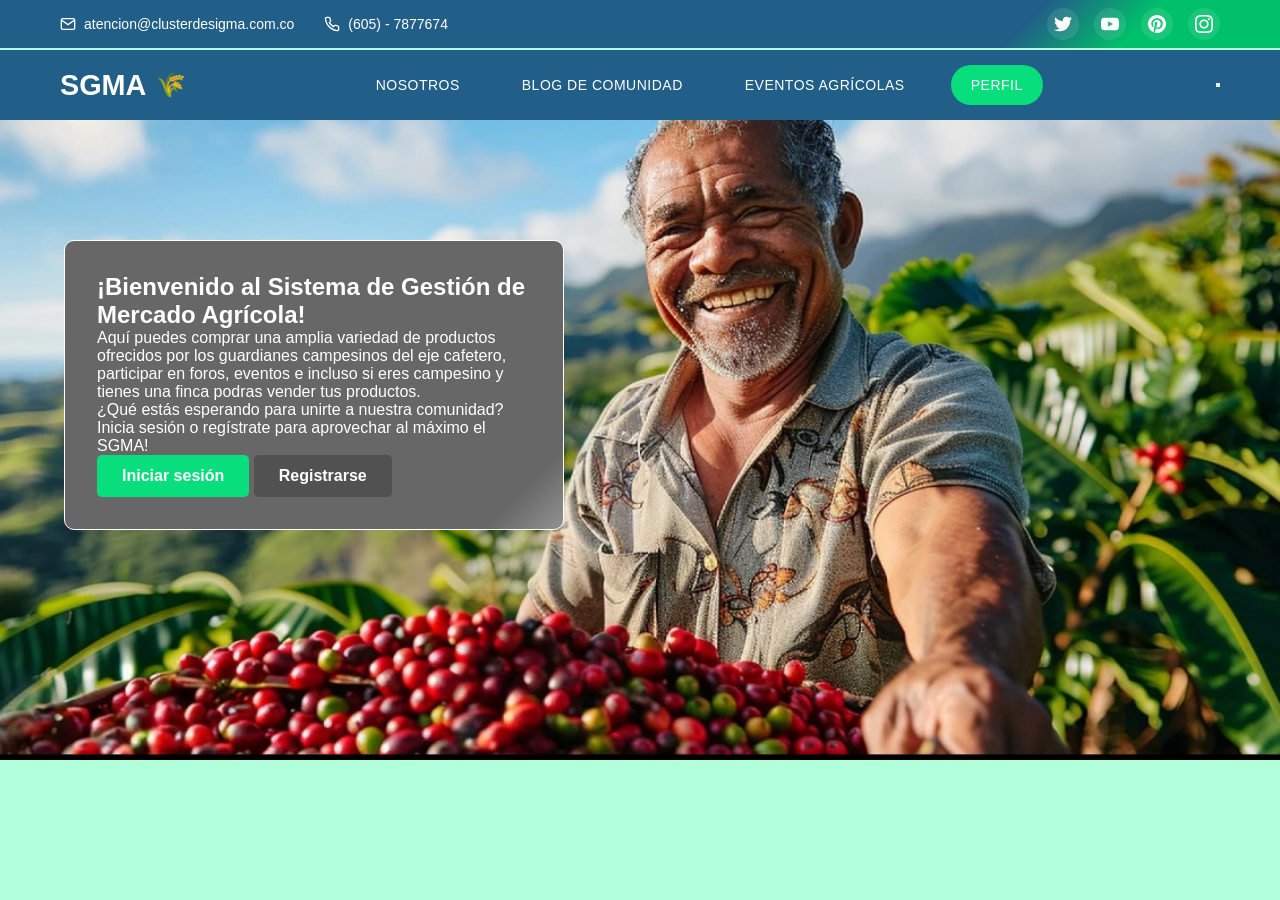
<file: index.html>
<!DOCTYPE html>
<html lang="en">
<head>
    <meta charset="UTF-8">
    <meta name="viewport" content="width=device-width, initial-scale=1.0">
    <title>Home</title>
    <link rel="stylesheet" href="/navbar.css">
    <link rel="stylesheet" href="/hero.css">
    <link rel="stylesheet" href="variables.css">

    <script src="/navbar.js" defer></script>
    <script src="/hero.js" defer></script>
    
</head>

<body>
    <header class="navbar">
        <div class="navbar__container"></div>
        <div class="nav_container"></div>
    </header>

    <section class="hero"></section>

    
    

    
</body>
</html>
</file>
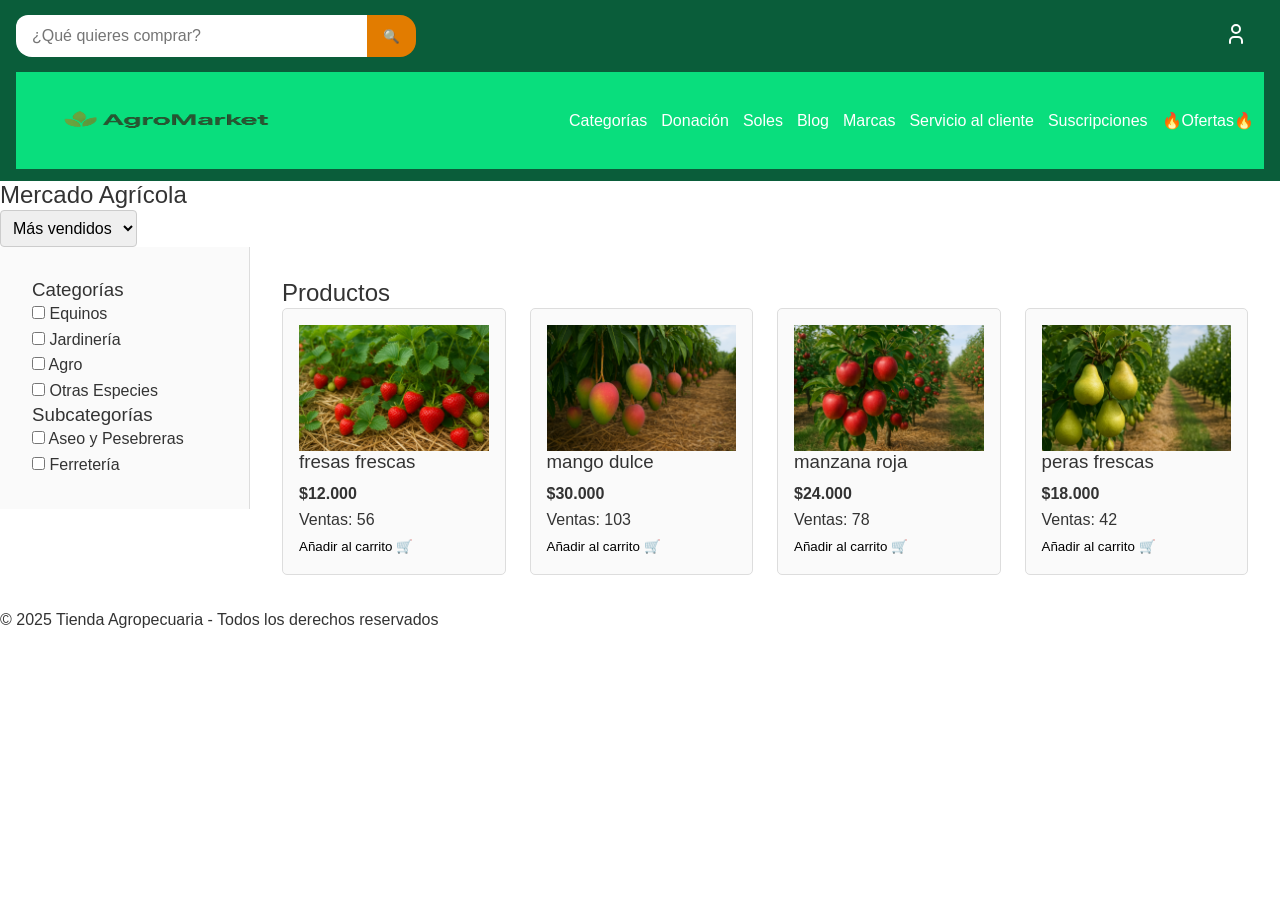
<file: frontend/public/views/index.html>
<!DOCTYPE html>
<html lang="es">
<head>
    <title>Tienda AgroMarket</title>
    <link rel="stylesheet" href="/frontend/public/css/main.css">
</head>
<body>

    <div id="navbar__content"></div>
    <div id="hero__content"></div>

    <aside id="sidebar__init"></aside>
    <section id="products__content"></section>

    <div id="footer__content"></div>

    <script>
        function loadHTML(id, file) {
            fetch(file)
            .then(response => {
                if (!response.ok) {
                    throw new Error(`HTTP error! status: ${response.status}`);
                }
                return response.text();
            })
            .then(data => {
                document.getElementById(id).innerHTML = data;
            })
            .catch(e => console.error("Error loading component:", e));
        }

        loadHTML("navbar__content", "/frontend/public/views/components/navbar.html");
        loadHTML("hero__content", "/frontend/public/views/components/hero.html");
        loadHTML("sidebar__init", "/frontend/public/views/components/sidebar.html");
        loadHTML("products__content", "/frontend/public/views/components/products.html");
        loadHTML("footer__content", "/frontend/public/views/components/footer.html");
    </script>
</body>
</html>
</file>
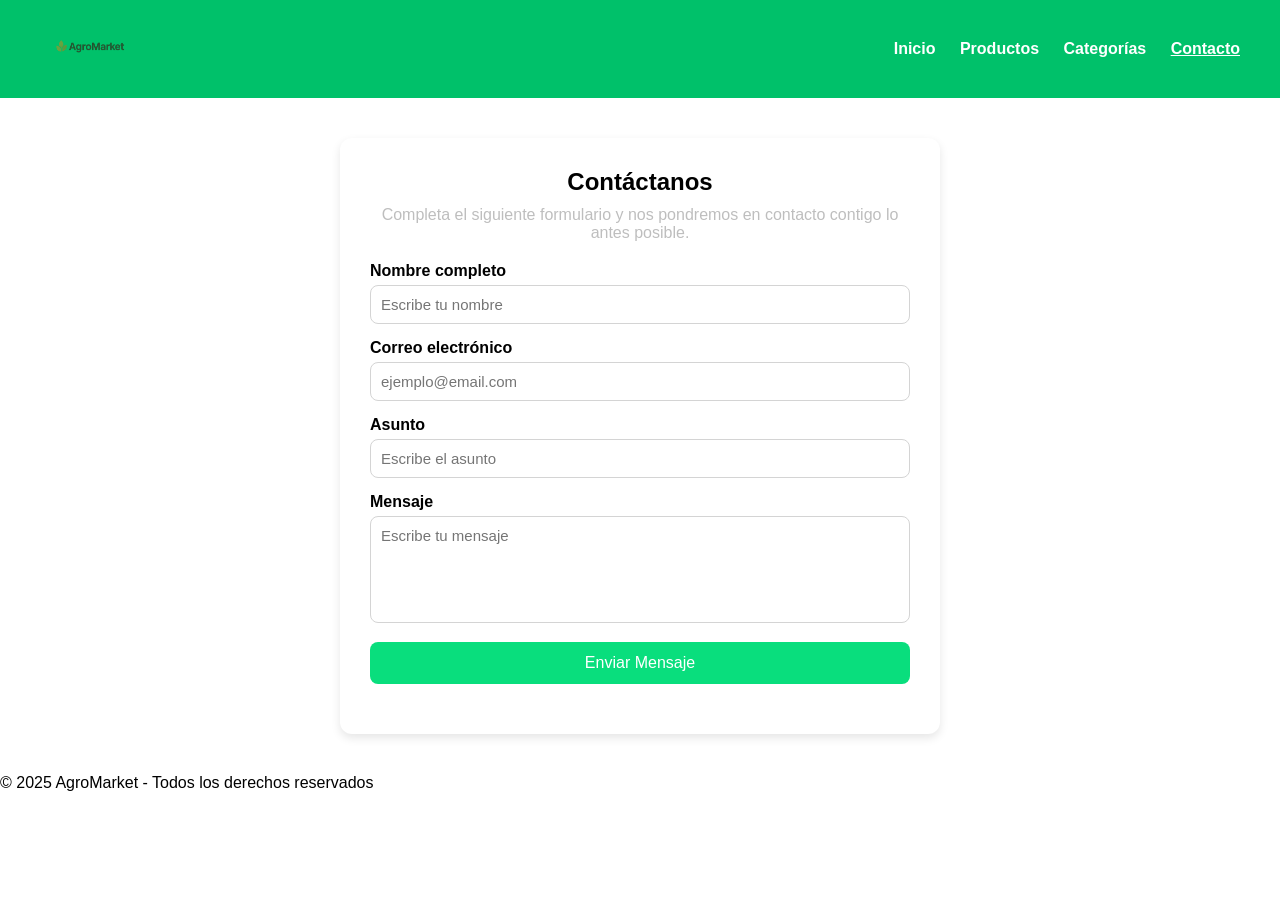
<file: frontend/public/views/contact.html>
<!DOCTYPE html>
<html lang="es">
<head>
  <meta charset="UTF-8">
  <meta name="viewport" content="width=device-width, initial-scale=1.0">
  <title>Contacto - AgroMarket</title>
  <link rel="stylesheet" href="/frontend/public/css/pages/contact.css">
  <link rel="stylesheet" href="/frontend/public/css/variables.css">
</head>
<body>
  <!-- NAVBAR -->
  <header class="navbar">
    <div class="logo">
      <img src="/frontend/public/img/logo_AgroMarket.png" alt="AgroMarket">
    </div>
    <div class="navbar-right">
      <a href="index.html">Inicio</a>
      <a href="products.html">Productos</a>
      <a href="categories.html">Categorías</a>
      <a href="contact.html" class="active">Contacto</a>
    </div>
  </header>

  <!-- FORMULARIO DE CONTACTO -->
  <main class="contact-container">
    <h2>Contáctanos</h2>
    <p>Completa el siguiente formulario y nos pondremos en contacto contigo lo antes posible.</p>

    <form id="contactForm">
      <div class="form-group">
        <label for="name">Nombre completo</label>
        <input type="text" id="name" placeholder="Escribe tu nombre">
      </div>

      <div class="form-group">
        <label for="email">Correo electrónico</label>
        <input type="email" id="email" placeholder="ejemplo@email.com">
      </div>

      <div class="form-group">
        <label for="subject">Asunto</label>
        <input type="text" id="subject" placeholder="Escribe el asunto">
      </div>

      <div class="form-group">
        <label for="message">Mensaje</label>
        <textarea id="message" rows="5" placeholder="Escribe tu mensaje"></textarea>
      </div>

      <button type="submit" class="btn-submit">Enviar Mensaje</button>
      <p id="formMsg" class="form-msg"></p>
    </form>
  </main>

  <!-- FOOTER -->
  <footer>
    <p>&copy; 2025 AgroMarket - Todos los derechos reservados</p>
  </footer>

  <script src="/frontend/public/js/pages/contact.js"></script>
</body>
</html>
</file>
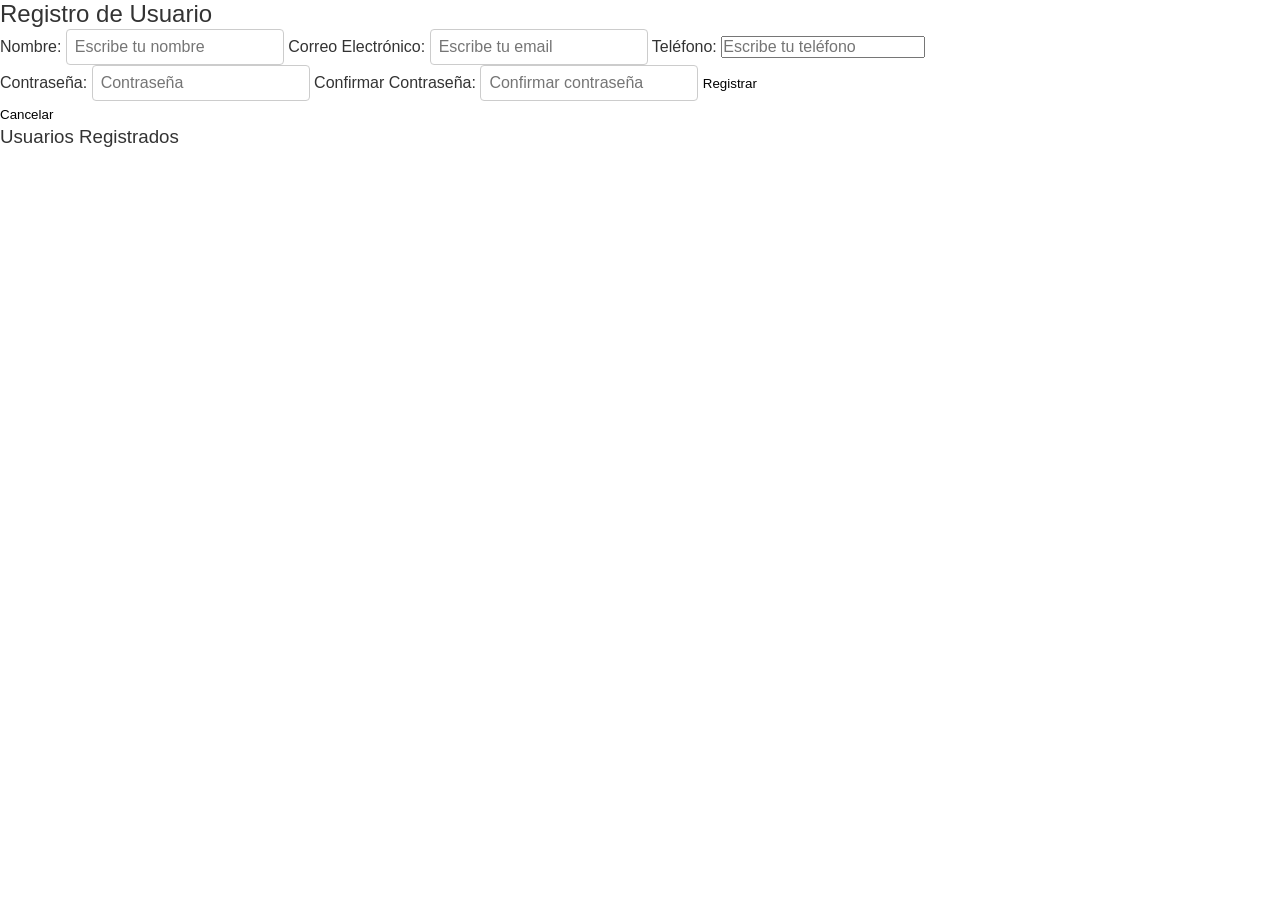
<file: frontend/public/views/register.html>
<!DOCTYPE html>
<html lang="es">
<head>
    <meta charset="UTF-8">
    <meta name="viewport" content="width=device-width, initial-scale=1.0">
    <title>Formulario de Registro</title>
    <link rel="stylesheet" href="/frontend/public/css/main.css">
</head>
<body>
    <div class="form-container">
        <h2 class="form-title">Registro de Usuario</h2>
        
        <form class="form" action="http://localhost:3000/user" method="POST">
            <div class="form__user-info">
                <label class="form__label" for="name">Nombre:</label>
                <input type="text" class="form__input form__input--name" name="userName" placeholder="Escribe tu nombre" required >
            
                <label class="form__label" for="email">Correo Electrónico:</label>
                <input type="email" class="form__input form__input--email" name="userEmail" placeholder="Escribe tu email" required>
            
                <label class="form__label" for="phone">Teléfono:</label>
                <input type="tel" class="form__input form__input--phone" name="userPhone" placeholder="Escribe tu teléfono" required>

                
            </div>

            <div class="form__password-section">
                <label class="form__label" for="password">Contraseña:</label>
                <input type="password" name="password" placeholder="Contraseña" class="form__input form__input--password">                    

                <label class="form__label" for="confirm-password">Confirmar Contraseña:</label>
                <input type="password" name="confirmPassword" placeholder="Confirmar contraseña" class="form__input form__input--confirm-password">

                <button type="submit" class="form__button form__button--primary">Registrar</button>
                
            </div>          
            <button type="reset" class="form__button form__button--secondary">Cancelar</button>
        </form>       

        <h3>Usuarios Registrados</h3>
        <ul class="users-list"></ul>

    </div>   

    <script src="../js/pages/register.js"></script>
</body>
</html>
</file>
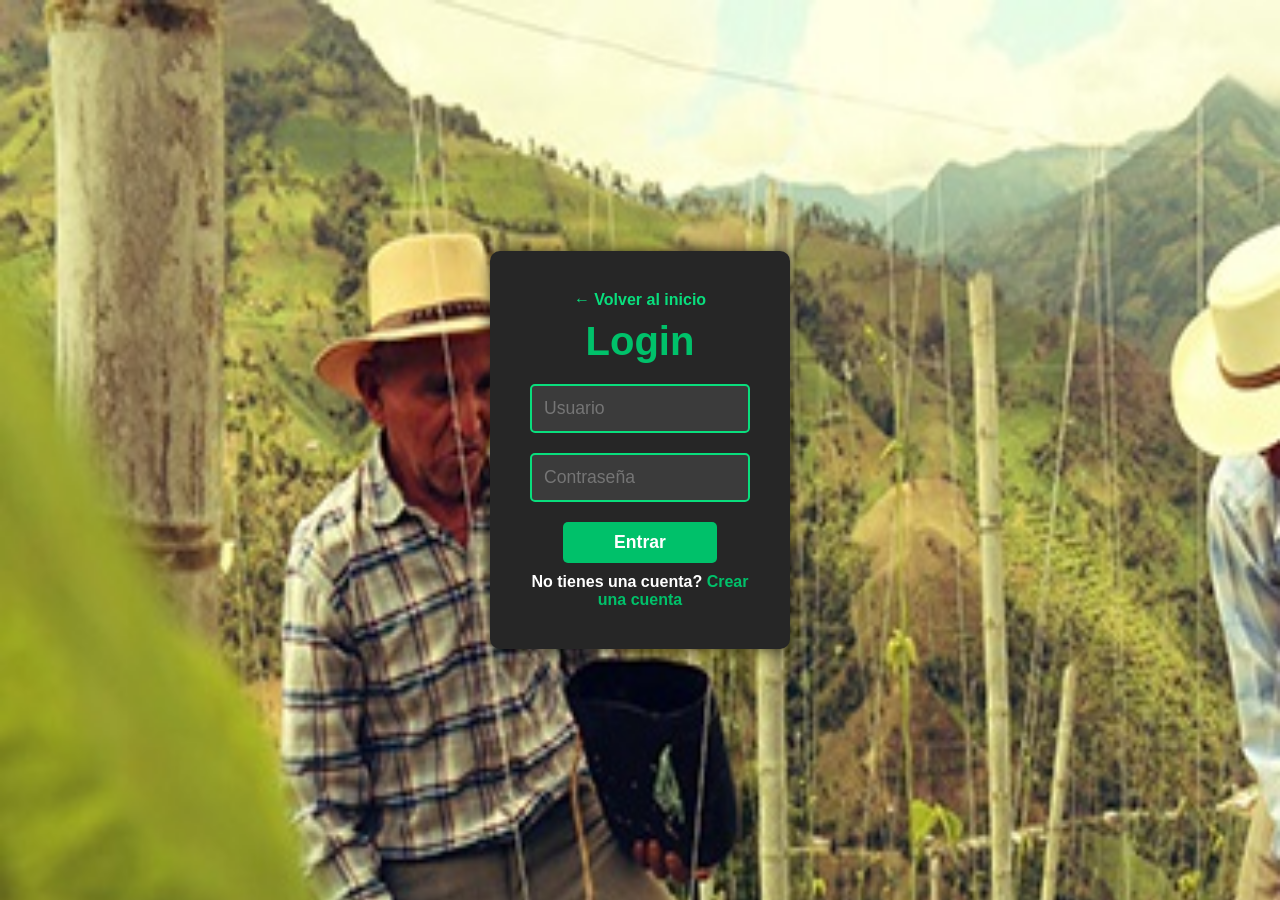
<file: frontend/public/views/components/login.html>
<!DOCTYPE html>
<html lang="es">
<head>
    <meta charset="UTF-8">
    <meta name="viewport" content="width=device-width, initial-scale=1.0">
    <title>Login</title>
    <link rel="stylesheet" href="/frontend/public/css/components/style-login.css">
    <link rel="stylesheet" href="/frontend/public/css/variables.css">
</head>
<body>  
    <div class="login-container">

        <a href="/frontend/public/views/index.html" class="back-to-login">
         ← Volver al inicio
        </a>
        <h1>Login</h1>
        <form id="loginForm">
            <input type="text" id="username" placeholder="Usuario" required>
            <input type="password" id="password" placeholder="Contraseña" required>
            <button type="submit">Entrar</button>
            <p>No tienes una cuenta? <a href="/frontend/public/views/components/register.html">Crear una cuenta</a></p>
            <div id="mensaje" class="mensaje"></div>
        </form>
    </div>
    <script src="/frontend/public/js/components/script.js"></script>
</body>
</html>
</file>
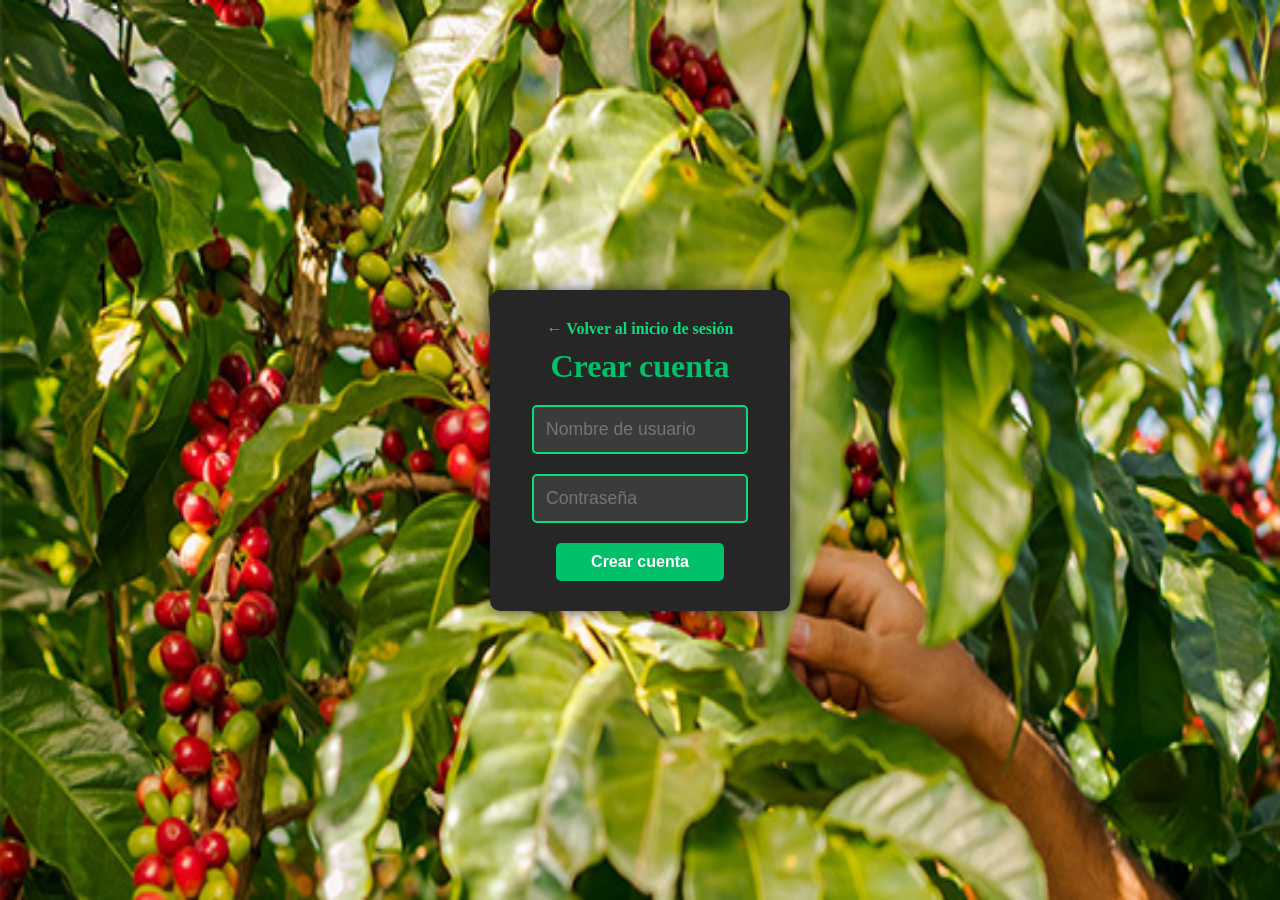
<file: frontend/public/views/components/register.html>
<!DOCTYPE html>
<html lang="es">
<head>
    <meta charset="UTF-8">
    <meta name="viewport" content="width=device-width, initial-scale=1.0">
    <title>Crear cuenta</title>
    <link rel="stylesheet" href="/frontend/public/css/components/style-register.css">
    <link rel="stylesheet" href="/frontend/public/css/variables.css">
</head>
<body>
    <div class="login-container">
        <!-- Enlace para volver a la página de inicio de sesión con flecha -->
        <a href="/frontend/public/views/components/login.html" class="back-to-login">
            ← Volver al inicio de sesión
        </a>

        <h1>Crear cuenta</h1>
        <form id="registerForm">
            <input type="text" id="Nombre de usuario" placeholder="Nombre de usuario" required>
            <input type="password" id="Contraseña" placeholder="Contraseña" required>
            <button type="submit">Crear cuenta</button>
            <div id="mensaje" class="mensaje"></div>
        </form>
    </div>

    <script src="/frontend/public/js/components/script.js"></script>
</body>
</html>
</file>
<file: navbar.css>
/* Reset y configuración base */
* {
    margin: 0;
    padding: 0;
    box-sizing: border-box;
}

body {
    font-family: 'Poppins', sans-serif;
    background: linear-gradient(135deg, var(--secondary-200) 0%, var(--secondary-200) 100%);
    min-height: 100vh;
    padding-top: 120px;
}

/* Header superior */
.top__navbar {
    position: fixed;
    top: 0;
    left: 0;
    right: 0;
    background: linear-gradient(135deg, var( --primary-700) 79%, var(--secondary-600) 88%);
    color: var(--white);
    z-index: 1001;
    font-size: 14px;
}

.navbar__container {
    max-width: 1200px;
    margin: 0 auto;
    display: flex;
    justify-content: space-between;
    align-items: center;
    padding: 8px 20px;
}

.contact__info {
    display: flex;
    gap: 30px;
}

.contact__item {
    display: flex;
    align-items: center;
    gap: 8px;
    color: var(--white);
}

.contact__item svg {
    width: 16px;
    height: 16px;
}

.social__links {
    display: flex;
    gap: 15px;
}

.social-link {
    display: flex;
    align-items: center;
    justify-content: center;
    width: 32px;
    height: 32px;
    background: rgba(255, 255, 255, 0.1);
    border-radius: 50%;
    color: var(--white);
    text-decoration: none;
    transition: all 0.3s ease;
}

.social-link:hover {
    background: rgba(255, 255, 255, 0.2);
    transform: translateY(-2px);
}

.social-link svg {
    width: 18px;
    height: 18px;
}

/* Navbar principal */
.navbar {
    position: fixed;
    top: 50px;
    left: 0;
    right: 0;
    background: linear-gradient(135deg, var(--primary-700) 79%, var(--primary-700) 88%);
    z-index: 1000;
    transition: all 0.3s ease;
}

.navbar.scrolled {
    background: linear-gradient(135deg, var(--secondary-800) 0%, var(--secondary-900) 100%);
    box-shadow: 0 2px 20px rgba(0, 0, 0, 0.2);
}

.nav-container {
    max-width: 1200px;
    margin: 0 auto;
    display: flex;
    justify-content: space-between;
    align-items: center;
    padding: 0 20px;
    height: 70px;
}

/* Logo */
.logo {
    display: flex;
    align-items: center;
    gap: 10px;
    font-size: 1.8rem;
    font-weight: bold;
    color: var(--white);
    text-decoration: none;
    transition: color 0.3s ease;
}

.logo:hover {
    color: var(--secondary-600);
}

.logo__text {
    font-size: 1.8rem;
    font-weight: bold;
}

.logo__icon {
    font-size: 1.5rem;
}

/* Menú de navegación */
.nav-menu {
    display: flex;
    list-style: none;
    gap: 30px;
    margin: 0;
}

.nav-item {
    position: relative;
}

.nav-link {
    text-decoration: none;
    color: var(--white);
    font-weight: 500;
    font-size: 14px;
    padding: 12px 16px;
    border-radius: 6px;
    transition: all 0.3s ease;
    position: relative;
    overflow: hidden;
    letter-spacing: 0.5px;
}

.nav-link:hover {
    background: rgba(255, 255, 255, 0.1);
    color: var(--secondary-500);
}

.nav-link.active {
    background: rgba(76, 175, 80, 0.2);
    color: var(--secondary-500);
}

.perfil-btn {
    background: var(--secondary-500);
    color: var(--white);
    border-radius: 25px;
    padding: 12px 20px;
}

.perfil-btn:hover {
    background: var(--secondary-600);
    color: var(--white);
    transform: translateY(-2px);
}

/* Animaciones */
@keyframes fadeIn {
    from { 
        opacity: 0; 
        transform: translateY(-10px); 
    }
    to { 
        opacity: 1; 
        transform: translateY(0); 
    }
}





/* Responsive Design */
@media (max-width > 768px) {
    .top-header {
        display: none;
    }
    
    body {
        padding-top: 70px;
    }
    
    .navbar {
        top: 0;
    }
    
    .nav-container {
        padding: 0 15px;
    }

    .center-search {
        display: none;
    }

    .nav-menu {
        position: fixed;
        top: 70px;
        left: -100%;
        width: 100%;
        height: calc(100vh - 70px);
        background: linear-gradient(135deg, var(--secondary-800) 0%, var(--secondary-800) 100%);
        flex-direction: column;
        justify-content: flex-start;
        align-items: center;
        padding-top: 50px;
        gap: 20px;
        transition: left 0.3s ease;
    }

    .nav-menu.active {
        left: 0;
    }

    .nav-item {
        width: 100%;
        text-align: center;
    }

    .nav-link {
        display: block;
        width: 80%;
        margin: 0 auto;
        padding: 15px;
    }

    .contact__info {
        flex-direction: column;
        gap: 10px;
    }

    .contact__item {
        font-size: 12px;
    }

    .social__links {
        gap: 10px;
    }
}

@media (max-width > 480px) {
    .nav-container {
        height: 60px;
    }

    .nav-menu {
        top: 60px;
        height: calc(100vh - 60px);
    }

    .logo {
        font-size: 1.4rem;
    }

    .navbar__container {
        padding: 8px 15px;
    }

    .contact__info {
        gap: 8px;
    }

    .contact__item span {
        font-size: 11px;
    }

    .social__links {
        gap: 8px;
    }

    .social__link {
        width: 28px;
        height: 28px;
    }
}

    .nav-menu.active {
        left: 0;
    }

    .nav__item {
        width: 100%;
        text-align: center;
    }

    .nav__link {
        display: block;
        width: 80%;
        margin: 0 auto;
        padding: 15px;
    }

@media (max-width > 480px) {
    .nav-container {
        height: 60px;
    }

    .nav-menu {
        top: 60px;
        height: calc(100vh - 60px);
    }

    .logo {
        font-size: 1.4rem;
    }

    body {
        padding-top: 60px;
    }
}
</file>
<file: hero.css>
/* .hero{     background-image: url(/img/agricultura.jpg);     background-size: cover;     width: 100%;     height: 20rem;     position: relative;     text-align: center;     color: var(--white); } */

/* General Body and Font Styles */
body {
    margin: 0;
    font-family: 'Poppins', sans-serif;
    color: var(--white);
    background-color: var(--black); 
}

/* Header Styles */
.header {
    position: absolute;
    top: 0;
    left: 0;
    width: 100%;
    padding: 20px 0;
    z-index: 10;
}

.hero__container {
    display: flex;
    justify-content: space-between;
    align-items: center;
    max-width: 1000px;
    margin: 20 auto;
    padding: 0 20px;
}


.hero-section {
    position: relative;
    width: 100%;
    height: 40rem;
    background-image: url(/img/agri.jpg);
    background-size: cover;
    background-position: center;
    display: flex;
    flex-direction: column;
    align-items: flex-start; /* Mantiene la alineación a la izquierda */
    justify-content: flex-start; /* Alinea el contenido al inicio (arriba) */
    padding-left: 5%; /* Reduce el padding para acercar más a la izquierda */
    box-sizing: border-box;
    padding-top: 120px; /* Ajusta según necesites */
}

/* Contenedor del héroe alineado a la izquierda */
.hero__container {
    width: 45%; /* Ajusta el ancho según necesites */
    max-width: 500px; /* Límite máximo de ancho */
    height: auto;
    padding: 2rem;
    background: linear-gradient(135deg, var(--gray-600) 90%, var(--gray-400) 100%);
    border: 1px solid var(--white);
    border-radius: 10px;
    display: flex;
    flex-direction: column;
    align-items: flex-start; /* Alinea el contenido interno a la izquierda */
    margin-left: 0; /* Asegura que esté pegado a la izquierda del contenedor padre */
    margin-right: auto; /* Empuja el contenedor completamente a la izquierda */
}

.hero__buttons {
    margin-top: 30px;
    display: flex;
    gap: 15px; /* Space between buttons */
}

.btn {
    padding: 12px 25px;
    border: none;
    border-radius: 5px;
    font-size: 16px;
    font-weight: 600;
    cursor: pointer;
    transition: background-color 0.3s ease, color 0.3s ease;
}

.primary-btn {
    background-color: var(--secondary-500); /* Lime green */
    color: var(--white);
}

.primary-btn:hover {
    background-color: var(--secondary-600); /* Darker lime green */
}

.secondary-btn {
    background-color: var(--gray-700); /* SaddleBrown for contrast or similar earthy tone */
    color: var(--white);
}

.secondary-btn:hover {
    background-color: var(--gray-800) /* Darker SaddleBrown */
}

/* Responsive Design */
@media (max-width: 768px) {
    .header .container {
        flex-direction: column;
        text-align: center;
    }
    
    .nav ul {
        margin-top: 15px;
        flex-wrap: wrap;
        justify-content: center;
    }
    
    .nav ul li {
        margin: 0 10px 10px;
    }
    
    .hero-section {
        padding-left: 2%;
        justify-content: center;
        text-align: left; /* Mantiene alineación a la izquierda en móvil */
    }
    
    .hero__container {
        width: 90%; /* Más ancho en pantallas móviles */
        max-width: none;
        padding: 1.5rem;
    }
    
    .hero-content h1 {
        font-size: 36px;
    }
    
    .hero-content p {
        font-size: 16px;
    }
    
    .hero-buttons {
        flex-direction: column;
        align-items: flex-start; /* Botones alineados a la izquierda */
    }
    
    .btn {
        width: 80%; /* Make buttons take more width on small screens */
    }
}

@media (max-width: 480px) {
    .hero-section {
        padding-left: 1%;
    }
    
    .hero__container {
        width: 95%;
        padding: 1rem;
    }
    
    .hero-content h1 {
        font-size: 28px;
    }
    
    .hero-content p {
        font-size: 14px;
    }
    
    .btn {
        padding: 10px 20px;
        font-size: 14px;
    }
}
</file>
<file: variables.css>
:root {
  /*  Colores Primarios */
  --primary-50: #F3F8FC;
  --primary-100: #E6F0F8;
  --primary-200: #C9E0F1;
  --primary-300: #94C7E5;
  --primary-400: #5BAAD5;
  --primary-500: #3690C1;
  --primary-600: #2673A3;
  --primary-700: #215F88;
  --primary-800: #1E4F6E;
  --primary-900: #1E425C;
  --primary-950: #142B3D;

  /*  Colores Secundarios */
--secondary-50: #EEFFF6;
--secondary-100: #D7FFEC;
--secondary-200: #B2FFDB;
--secondary-300: #76FFC0;
--secondary-400: #33F59D;
--secondary-500: #09DE7D;
--secondary-600: #00C16A;
--secondary-700: #049152;
--secondary-800: #0A5D3A;
--secondary-900: #0A5D3A;
--secondary-950: #00341E;

  /* Colores Terciarios */
  --terciario-50: #F1F9EC;
  --terciario-100: #E4F4DB;
  --terciario-200: #C2E6B0;
  --terciario-300: #9CD581;
  --terciario-400: #79C259;
  --terciario-500: #5AA73B;
  --terciario-600: #44852B;
  --terciario-700: #366625;
  --terciario-800: #2E5222;
  --terciario-900: #294621;
  --terciario-950: #12260D;


    /* Basic color*/
    --white: #fff;
    --black: #000;
    --gray-950: #101010;
    --gray-900: #262626;
    --gray-800: #3B3B3B;
    --gray-700: #515151;
    --gray-600: #676767;
    --gray-500: #7D7D7D;
    --gray-400: #929292;
    --gray-300: #A8A8A8;
    --gray-200: #BEBEBE;
    --gray-100: #D4D4D4;
    --gray-50: #E9E9E9;

    /Icons/
    --size-icon-header: 20px;
    --size-icon-card: 60px;
    --size-icon-section: 80px;
    --size-icon-logo: 30px;
    --size-icon-button: 24px;

    /* Escala de espaciado general */
    --spacing-xss: 4px;
    --spacing-xs: 8px;
    --spacing-sm: 12px;
    --spacing-md: 16px;
    --spacing-lg: 24px;
    --spacing-xl: 32px;
    --spacing-2x1: 48px;
    --spacing-3x1: 64px;

    /* Espaciado específico de componentes */
    --button-padding-y: 16px; /* Padding vertical para botones */
    --button-padding-x: 10px; /* Padding horizontal para botones */
    --section-padding-y: 100px; /* Padding vertical para secciones */
    --spacing-card-padding-y: 25px; /* Padding vertical para tarjetas */
    --spacing-card-padding-x: 30px; /* Padding horizontal para tarjetas */

    /* Fuentes base */
    --font-family-base: 'Poppins', sans-serif; 

    /* Tamaños de fuente generales */
    --font-size-hero-title: 48px;
    --font-size-subtitle: 24px;
    --font-size-body: 16px;
    --font-size-nav: 14px; 
    --font-size-button: 14px;
    --font-size-footer: 12px;

    /* Tamaños de fuente para elementos HTML específicos o propósito */
    --font-size-h1: 60px;
    --font-size-h2: 36px;
    --font-size-h4: 20px;
    --font-size-h5: 14px; 
    --font-size-p-welcome: 18px; 
    --font-size-parrafo: 15px; 

    /* Tamaños de fuente para elementos específicos de "shopping" */
    --font-size-h1-shopping-products: 22px; /* Renombré de 'h1 shopping products' */
    --font-size-discount-shopping: 16px; /* Renombré de 'descount_shopping' */
    --font-size-discount-green: 18px;
    --font-size-price-shopping-product: 36px; 

    /* Pesos de fuente */
    --font-weight-bold: 700;
    --font-weight-medium: 500; /* Coincide con 'font-sive-nav' si era un peso de fuente */
    --font-weight-regular: 400;

    /* Altura de línea y espaciado de letras */
    --line-height-default: 1.5; /* Representa 150%, que es 1.5 en CSS (sin unidad) */
    --letter-spacing-tight: -0.5px; /* Se asume 'px' para espaciado de letras */

    /tipografía logo/
    --font-family-logo-base: 'Century', serif; /* Assuming Century is the primary font, with a generic serif fallback */
    --font-weight-logo-bold: 700;

}
</file>
<file: frontend/public/css/main.css>
/* El archivo main.css solo debe importar los demás para evitar múltiples solicitudes HTTP en producción: */

@import url('reset.css');
@import url('variables.css');
@import url('layout.css');
@import url('components/navbar.css');
@import url('components/hero.css');
@import url('components/sidebar.css');
@import url('components/products.css');
@import url('components/footer.css');
/* @import url('components/forms.css');
@import url('pages/home.css');
@import url('themes/dark-mode.css'); */
</file>
<file: frontend/public/css/pages/contact.css>
/* Reset */
* {
  margin: 0;
  padding: 0;
  box-sizing: border-box;
  font-family: 'Candara', sans-serif;
}

/* Navbar */
.navbar {
  background:var(--primary-600);
  color: var(--white);
  display: flex;
  justify-content: space-between;
  align-items: center;
  padding: 12px 40px;
}

.navbar .logo img {
  height: 70px;
  width: 100px;
}

.navbar-right a {
  color: var(--white);
  text-decoration: none;
  margin-left: 20px;
  font-weight: bold;
}

.navbar-right a.active {
  text-decoration: underline;
}

/* Contenedor del formulario */
.contact-container {
  max-width: 600px;
  margin: 40px auto;
  padding: 30px;
  background: var(--white);
  border-radius: 12px;
  box-shadow: 0 4px 10px rgba(0,0,0,0.1);
}

.contact-container h2 {
  margin-bottom: 10px;
  color: var(primary-500);
  text-align: center;
}

.contact-container p {
  margin-bottom: 20px;
  text-align: center;
  color: var(--gray-200);
}

.form-group {
  margin-bottom: 15px;
}

label {
  display: block;
  margin-bottom: 5px;
  font-weight: bold;
}

input, textarea {
  width: 100%;
  padding: 10px;
  border: 1px solid var(--gray-100);
  border-radius: 8px;
  font-size: 15px;
}

textarea {
  resize: none;
}

.btn-submit {
  width: 100%;
  padding: 12px;
  background: var(--primary-500);
  color: var(--white);
  font-size: 16px;
  border: none;
  border-radius: 8px;
  cursor: pointer;
  transition: background 0.3s;
}

.btn-submit:hover {
  background: var(--primary-800);
}

.form-msg {
  margin-top: 15px;
  font-size: 14px;
  text-align: center;
}
</file>
<file: frontend/public/css/variables.css>
:root {
  /* Colores Primarios */
  --primary-50: #EEFFF6;
  --primary-100: #D7FFEC;
  --primary-200: #B2FFDB;
  --primary-300: #76FFC0;
  --primary-400: #33F59D;
  --primary-500: #09DE7D;
  --primary-600: #00C16A;
  --primary-700: #049152;
  --primary-800: #4CAF50;
  --primary-900: #0A5D3A;
  --primary-950: #00341E;
  /* #4CAF50 */

  /* Colores Secundarios */
  --secundary-50: #f9f6ed;
  --secundary-100: #f2e9cf;
  --secundary-200: #e6d2a2;
  --secundary-300: #d8b36c;
  --secundary-400: #cb9844;
  --secundary-500: #bb8437;
  --secundary-600: #a1682d;
  --secundary-700: #895129;
  --secundary-800: #6d4026;
  --secundary-900: #5d3626;
  --secundary-950: #361c12;

  /* Colores Terciarios */
  --terciario-50: #fff5c5;
  --terciario-100: #fff5c5;
  --terciario-200: #ffeb85;
  --terciario-300: #ffda46;
  --terciario-400: #ffc71b;
  --terciario-500: #ffa500;
  --terciario-600: #e27c00;
  --terciario-700: #bb5502;
  --terciario-800: #984208;
  --terciario-900: #7c360b;
  --terciario-950: #481a00;

  /* Basic colors */
  --white: #fff;
  --black: #000;
  --gray-950: #101010;
  --gray-900: #262626;
  --gray-800: #3B3B3B;
  --gray-700: #515151;
  --gray-600: #676767;
  --gray-500: #7D7D7D;
  --gray-400: #929292;
  --gray-300: #A8A8A8;
  --gray-200: #BEBEBE;
  --gray-100: #D4D4D4;
  --gray-50: #E9E9E9;

  /* Colores de borde */
  --border-color: #dddddd;
  --border-light: #eeeeee;

  /* Bordes redondeados */
  --border-radius-sm: 3px;
  --border-radius-md: 5px;
  --border-radius-lg: 8px;
  --border-radius-xl: 10px;

  /* Sombras */
  --shadow-sm: 0 2px 4px rgba(0, 0, 0, 0.1);
  --shadow-md: 0 4px 8px rgba(0, 0, 0, 0.12);
  --shadow-lg: 0 8px 16px rgba(0, 0, 0, 0.15);
  --shadow-hover: 0 4px 12px rgba(46, 125, 50, 0.15);

  /* Colores de texto */
  --text-color: #333333;
  --text-light: #666666;
  --text-white: #ffffff;
  --text-muted: rgba(255, 255, 255, 0.8);

  /* Colores de fondo */
  --bg-color: #ffffff;
  --bg-light: #fafafa;
  --bg-dark: #f4f4f4;
  --bg-hero: linear-gradient(135deg, #e8f5e8, #f4f4f4);

  /* Transiciones */
  --transition-fast: 0.15s ease;
  --transition-normal: 0.3s ease;
  --transition-slow: 0.5s ease;

  /* Breakpoints para responsive */
  --bp-mobile: 480px;
  --bp-tablet: 768px;
  --bp-desktop: 1024px;
  --bp-wide: 1200px;

  /* Z-index layers */
  --z-dropdown: 100;
  --z-sticky: 200;
  --z-fixed: 300;
  --z-modal: 1000;
  --z-tooltip: 1100;

  /* Escala de espaciado general */
  --spacing-xss: 4px;
  --spacing-xs: 8px;
  --spacing-sm: 12px;
  --spacing-md: 16px;
  --spacing-lg: 24px;
  --spacing-xl: 32px;
  --spacing-2xl: 48px;
  --spacing-3xl: 64px;

  /* Espaciado específico de componentes */
  --button-padding-y: 16px;
  --button-padding-x: 10px;
  --section-padding-y: 100px;
  --spacing-card-padding-y: 25px;
  --spacing-card-padding-x: 30px;

  /* Icons */
  --size-icon-header: 20px;
  --size-icon-card: 60px;
  --size-icon-section: 80px;
  --size-icon-logo: 30px;
  --size-icon-button: 24px;
  --size-logo: 97px;

  /* Fuentes base */
  --font-family-base: 'Poppins', sans-serif; 

  /* Tamaños de fuente generales */
  --font-size-hero-title: 48px;
  --font-size-subtitle: 24px;
  --font-size-body: 16px;
  --font-size-nav: 14px; 
  --font-size-button: 14px;
  --font-size-footer: 12px;

  /* Tamaños de fuente específicos */
  --font-size-h1: 60px;
  --font-size-h2: 36px;
  --font-size-h4: 20px;
  --font-size-h5: 14px; 
  --font-size-p-welcome: 18px; 
  --font-size-parrafo: 15px; 

  /* Tamaños para shopping */
  --font-size-h1-shopping-products: 22px;
  --font-size-discount-shopping: 16px;
  --font-size-discount-green: 18px;
  --font-size-price-shopping-product: 36px; 

  /* Pesos de fuente */
  --font-weight-bold: 700;
  --font-weight-medium: 500;
  --font-weight-regular: 400;

  /* Line height & letter spacing */
  --line-height-default: 1.5;
  --letter-spacing-tight: -0.5px;

  /* Tipografía logo */
  --font-family-logo-base: 'Century', serif;
  --font-weight-logo-bold: 700;
}
</file>
<file: frontend/public/css/components/style-login.css>
/* Estilos específicos para a página de login */
* {
    margin: 0;
    padding: 0;
    box-sizing: border-box;
    font-family: 'Candara', sans-serif; /* fuente para todos los elemetos*/
}

body {
    font-family: 'Candara', sans-serif; /* Aplica la fuente al cuerpo */
    display: flex;
    justify-content: center;
    align-items: center;
    height: 100vh;
    font-weight: bold; /* establece todas las fuentes en negrita */
    overflow: hidden;  /* evita el desplacamiento */
    background-image:url(/frontend/public/img/02MISCELANE.jpg);
    background-size: 150% 150%;
    animation: gradientMove 15s ease infinite;
}

/* Animacion de imagen */
@keyframes gradientMove {
    0% {
        background-position: 0% 50%;
    }
    50% {
        background-position: 100% 50%;
    }
    100% {
        background-position: 0% 50%;
    }
}

.login-container {
    background-color:var(--gray-900);
    padding: 40px;
    border-radius: 10px;
    box-shadow: 0 0 15px rgba(0, 0, 0, 0.7);
    text-align: center;
    width: 300px;
    max-width: 100%;
}

h1 {
    color: var(--primary-600); /* Color para el título */
    font-size: 2.5rem;
    margin-bottom: 20px;
    font-weight: bold;
}

input {
    width: 100%;
    padding: 12px;
    margin-bottom: 20px;
    border-radius: 5px;
    border: 2px solid var(--primary-500);
    background-color: var(--gray-800);
    color: var(--white);
    font-size: 1.1rem;
}

button {
    width: 70%;
    padding: 10px;
    background-color: var(--primary-600);
    color: var(--white);
    border: none;
    border-radius: 5px;
    font-size: 1.1rem;
    cursor: pointer;
    transition: background-color 0.3s ease;
    font-weight: bold;
}

button:hover {
    background-color: var(--primary-800);
}

p a {
    color: var(--primary-500); /* Color para el enlace de crear cuenta" */
    text-decoration: none;
    font-size: 1rem;
    font-weight: bold; /* poner el texto crear cuenta en negrita */
}

p {
    margin-top: 10px; /* Aumenta el espacio entre iniciar sesion y crear cuenta" */
}

.message {
    margin-top: 15px;
    padding: 10px;
    border-radius: 5px;
    font-size: 1rem;
    font-weight: bold;
    display: none;
    opacity: 0;
    transition: opacity 0.5s ease;
}

.message.show {
    display: block;
    opacity: 1;
}

.success {
    background-color: var(--secundary-500);
    color: var(--white);
}

.error {
    background-color:var(--terciario-700);
    color: var(--white);
}

/* Estilo para la frase No tiene una cuenta? */
p {
    font-size: 1rem;
    font-weight: bold;
    color: var(--white);
}

p a {
    color: var(--primary-600); /* color para Crear cuenta */
    font-weight: bold;
}

.back-to-login {
    color: var(--primary-500); /* Color de flecha */
    font-size: 1rem; /*Tamaño de fuente */
    font-weight: bold; /* Hazlo atrevido */
    text-decoration: none; /* Quitar el subrayado */
    margin-bottom: 10px; /*Espaciado debajo */
    display: block; /* Hace que el enlace ocupe todo el ancho */
    text-align: center; /* Centrar el enlace */
}
</file>
<file: frontend/public/css/components/style-register.css>
/* Estilos específicos para a página de login */
* {
    margin: 0;
    padding: 0;
    box-sizing: border-box;
}

body {
    font-family: 'Candara', 'Candara';
    display: flex;
    justify-content: center;
    align-items: center;
    height: 100vh;
    font-weight: bold; /* Define todas as fontes da página como negrito */
    overflow: hidden;  /* Impede a barra de rolagem */
    background-image:url(/frontend/public/img/agro.jpeg) ;
    background-size: 200% 200%;
    animation: gradientMove 15s ease infinite;
}

/* Animacion de fondo */
@keyframes gradientMove {
    0% {
        background-position: 0% 50%;
    }
    50% {
        background-position: 100% 50%;
    }
    100% {
        background-position: 0% 50%;
    }
}
/* Estilo del formulário */
.login-container {
    background-color: var(--gray-900);
    padding: 30px;
    border-radius: 10px;
    box-shadow: 0 0 15px rgba(0, 0, 0, 0.7);
    text-align: center;
    width: 300px; /* Largo del contenedor */
}

/* Título */
h1 {
    color: var(--primary-600);
    font-size: 2rem;
    margin-bottom: 20px;
    font-weight: bold; /* Título en negrita */
}

/* Inputs del formulário */
input {
    width: 90%;
    padding: 12px;
    margin-bottom: 20px;
    border-radius: 5px;
    border: 2px solid var(--primary-500);
    background-color: var(--gray-800);
    color: var(--white);
    font-size: 1.1rem;
}

/* Boton de envio */
button {
    width: 70%; /* Asegura  que el boton ocupe el 100% del espacio disponible */
    padding: 10px;
    background-color: var(--primary-600);
    color: var(--white);
    border: none;
    border-radius: 5px;
    font-size: 1rem;
    cursor: pointer;
    font-weight: bold; /* Boton el negrita */
}

button:hover {
    background-color: var(--primary-800);
}

/* Mensaje de error y  exito */
.message {
    margin-top: 10px;
    color: var(--secundary-500);
    font-size: 0.9rem;
    font-weight: bold; /* Mensaje en negrita */
}

/*Animación de transición para empujar la página hacia un lado. */
.fade-out {
    animation: pushOut s forwards;
}

@keyframes pushOut {
    0% {
        transform: translateX(0); /* Comienza en estado normal*/
        opacity: 1; /*Comienza visible */
    }
    50% {
        transform: translateX(100vw); /* Mover la página hacia la derecha (fuera de la pantalla) */
        opacity: 0.5; /*Disminuye la opacidad */
    }
    100% {
        transform: translateX(100vw); /*Página completamente fuera de la pantalla. */
        opacity: 0; /* Se vuelve invisible */
    }
}

/* Cambiar el color de los mensajes a blanco y negrita*/
.success, .error {
    color: var(--white) !important;  /*Color blanco para mensajes. */
    font-weight: bold;  /* Hacer mensajes en negrita */
}

/* Estilo para el enlace a la página de inicio de sesión */
.back-to-login {
    color: var(--primary-500); /* Color de flecha */
    font-size: 1rem; /*Tamaño de fuente */
    font-weight: bold; /* Hazlo atrevido */
    text-decoration: none; /* Quitar el subrayado */
    margin-bottom: 10px; /*Espaciado debajo */
    display: block; /* Hace que el enlace ocupe todo el ancho */
    text-align: center; /* Centrar el enlace */
}

.back-to-login:hover {
    color: var(--primary-800); /* Color al pasar el mouse */
}
</file>
